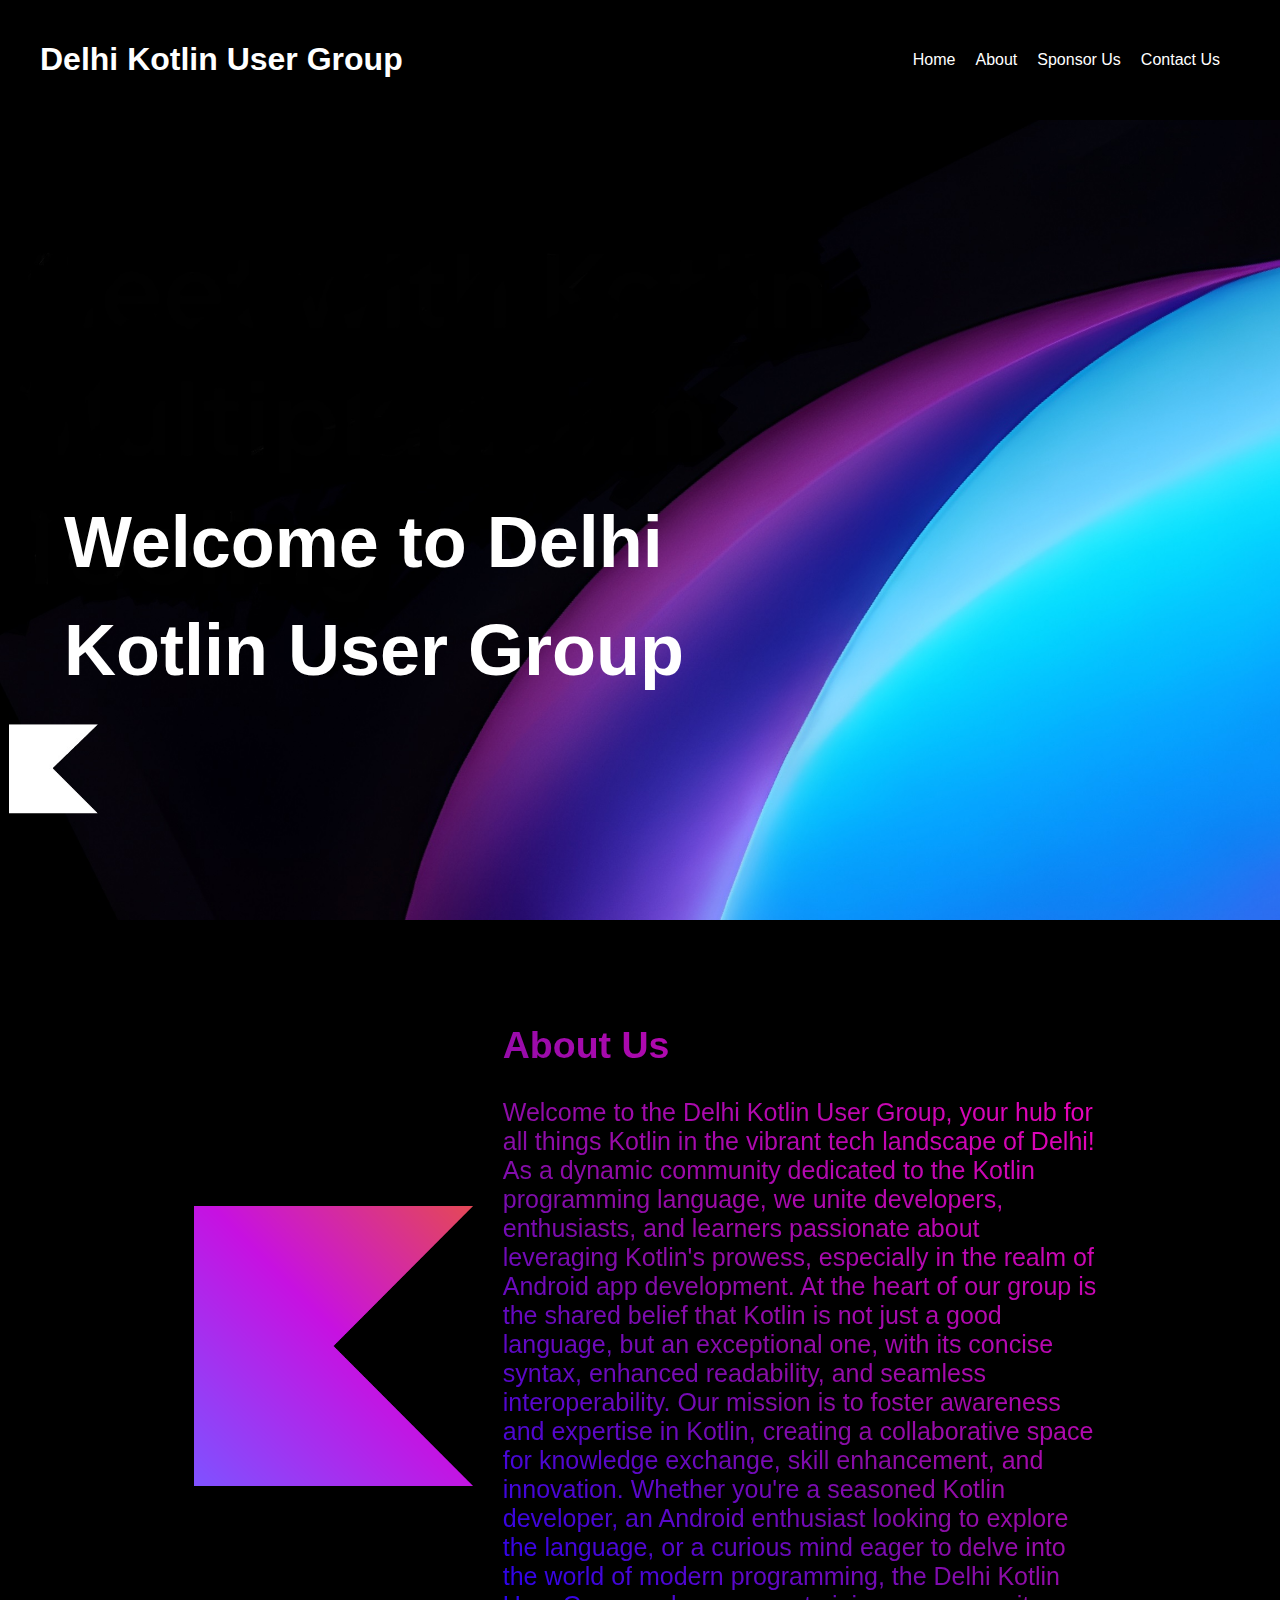
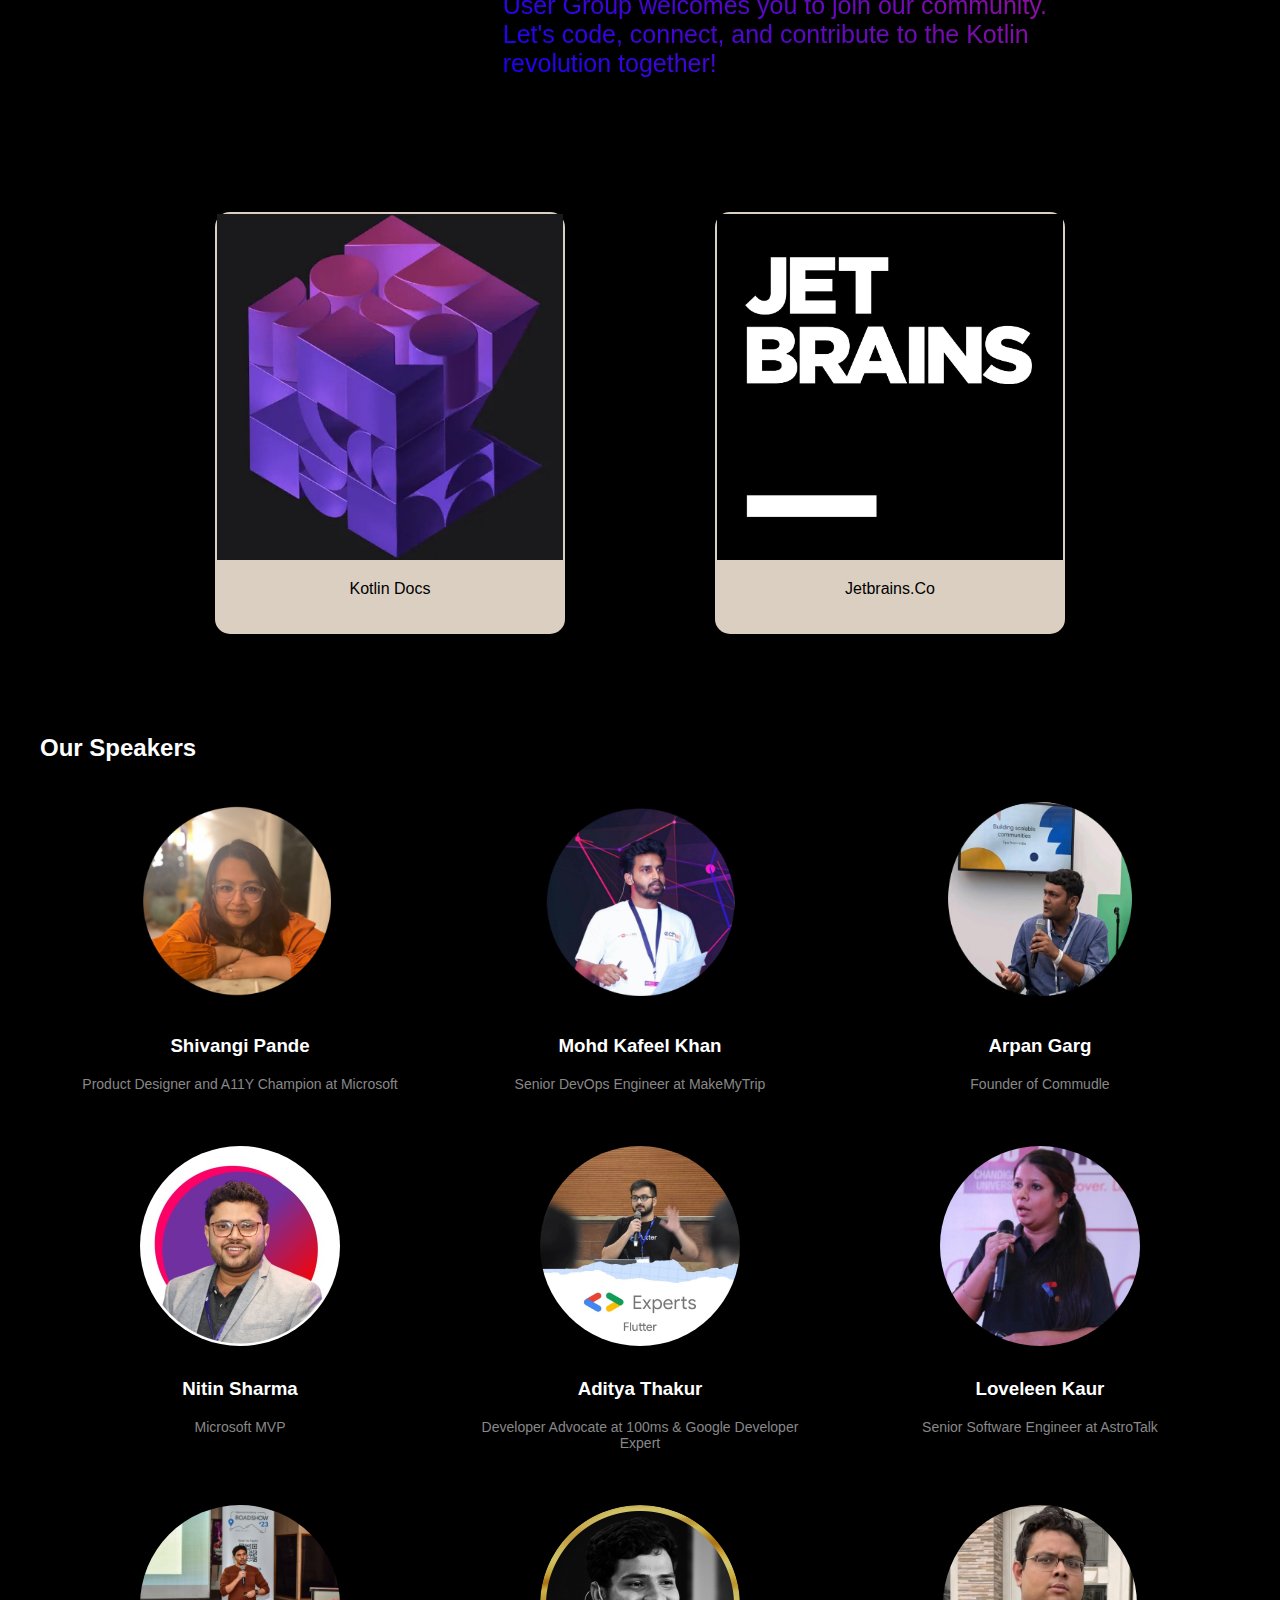
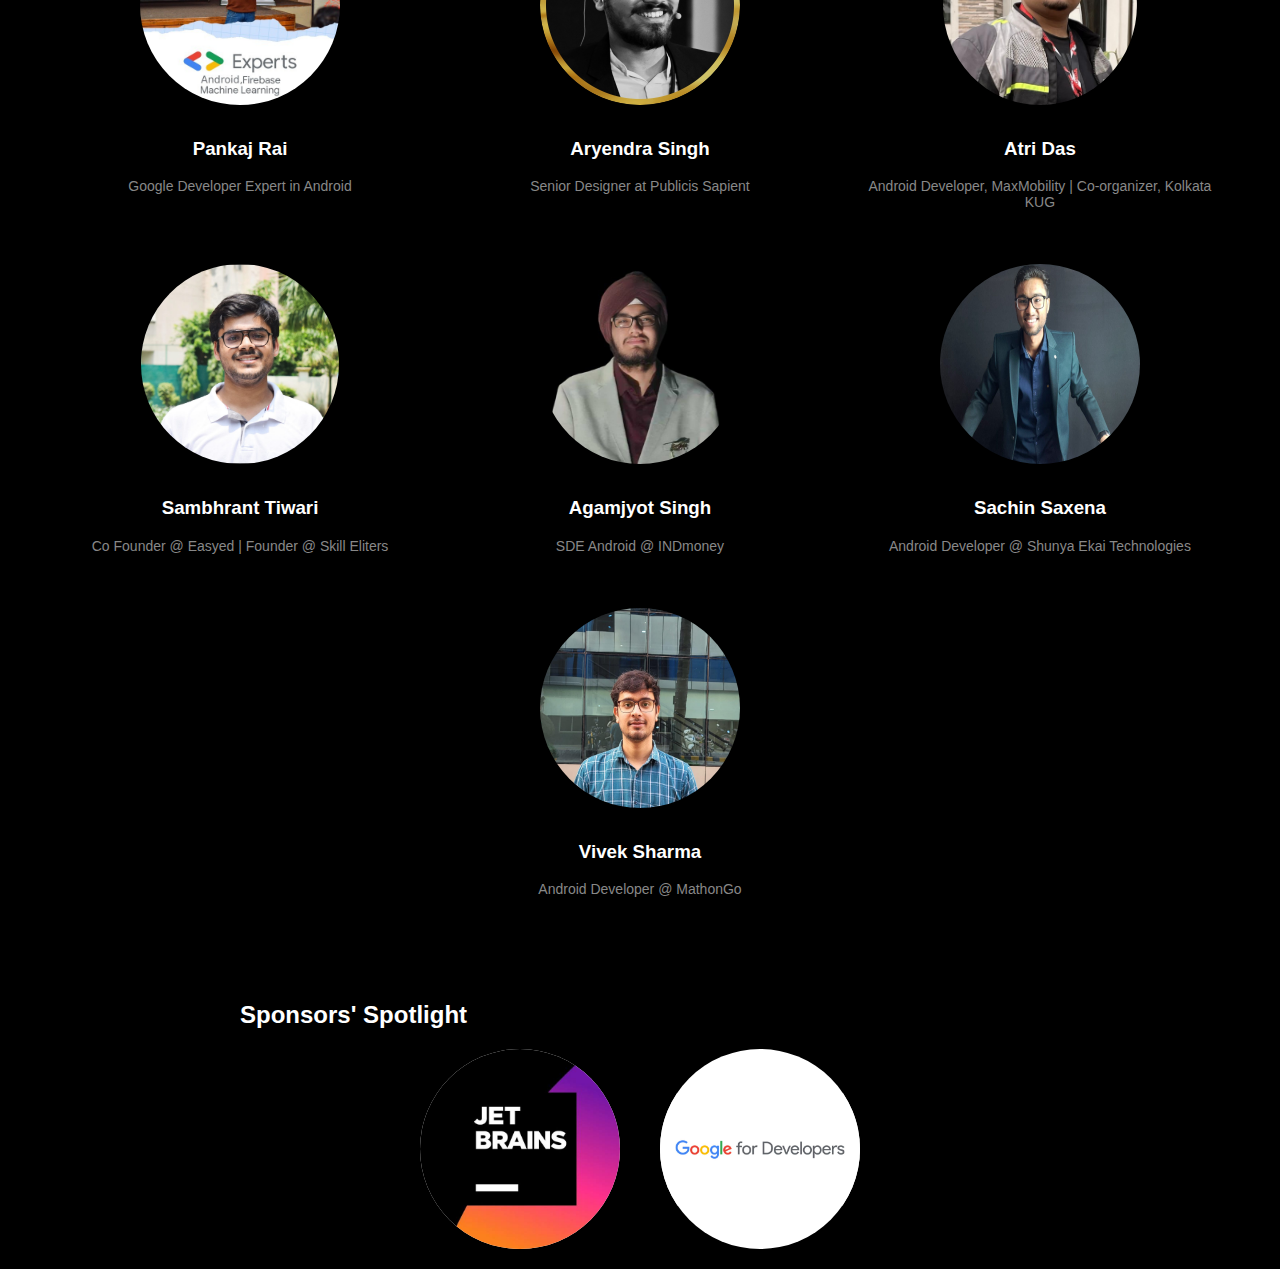
<file: index.html>
<!DOCTYPE html>
<html lang="en">
<head>
    <meta charset="UTF-8">
    <meta name="viewport" content="width=device-width, initial-scale=1.0">
    <title>Delhi Kotlin User Group</title>
    <link rel="stylesheet" href="style.css">
    <link rel="stylesheet" href="https://cdnjs.cloudflare.com/ajax/libs/font-awesome/6.0.0-beta3/css/all.min.css">
    <script src="scroll.js" defer></script>
</head>
<body>
    <header>
        <div class="container">
            <div class="header-content">
                <h1>Delhi Kotlin User Group</h1>
                <nav>
                    <ul>
                        <li><a href="#hero">Home</a></li>
                        <li><a href="#about">About</a></li>
                        <li><a href="sponsor.html" target="_blank">Sponsor Us</a></li>
                        <li><a href="contact.html" target="_blank">Contact Us</a></li>
                    </ul>
                </nav>
            </div>
        </div>
    </header>
    <section class="hero">
        <div class="welcome-message">
            <h1>Welcome to Delhi <br>Kotlin User Group</h1>
        </div>
    </section>

    <section id="about" class="about-section">
        <div class="container">
            <div class="about-content">
                <div class="about-image">
                    <img src="assets\images\mainpage\kotlinlogo.png" alt="About Image">
                </div>
                <div class="about-text">
                    <h2>About Us</h2>
                    <p>
                        Welcome to the Delhi Kotlin User Group, your hub for all things Kotlin in the vibrant tech landscape of Delhi! As a dynamic community dedicated to the Kotlin programming language, we unite developers, enthusiasts, and learners passionate about leveraging Kotlin's prowess, especially in the realm of Android app development.

At the heart of our group is the shared belief that Kotlin is not just a good language, but an exceptional one, with its concise syntax, enhanced readability, and seamless interoperability. Our mission is to foster awareness and expertise in Kotlin, creating a collaborative space for knowledge exchange, skill enhancement, and innovation.

Whether you're a seasoned Kotlin developer, an Android enthusiast looking to explore the language, or a curious mind eager to delve into the world of modern programming, the Delhi Kotlin User Group welcomes you to join our community. Let's code, connect, and contribute to the Kotlin revolution together!
                    </p>
                </div>
            </div>
        </div>
    </section>

    <div id="external-links" class="external-links">
        <div class="link-box" id="box1">
            <a href="https://kotlinlang.org/docs/home.html">
                <img src="assets\images\mainpage\i2.jpg" alt="Link to Website 1">
                <p>Kotlin Docs</p>
            </a>
        </div>
        <div class="link-box" id="box2">
            <a href="https://www.jetbrains.com/">
                <img src="assets\images\mainpage\i1.jpg" alt="Link to Website 2">
                <p>Jetbrains.Co</p>
            </a>
        </div>
    </div>
  
    <section id="speakers" class="speakers-section">
        <div class="container">
            <h2>Our Speakers</h2>
             <div class="speakers">
              <div class="speaker">
                  <img src="assets\images\speakers\shivangi.jpeg" alt="Speaker 1">
                  <h3>Shivangi Pande</h3>
                  <p class="subtitle">Product Designer and A11Y Champion at Microsoft</p>
              </div>
              <div class="speaker">
                  <img src="assets\images\speakers\kafeel.jpeg" alt="Speaker 1">
                  <h3>Mohd Kafeel Khan</h3>
                  <p class="subtitle">Senior DevOps Engineer at MakeMyTrip</p>
              </div>
              <div class="speaker">
                  <img src="assets\images\speakers\arpan.jpeg" alt="Speaker 1">
                  <h3>Arpan Garg</h3>
                  <p class="subtitle">Founder of Commudle</p>
              </div>
              <div class="speaker">
                  <img src="assets\images\speakers\nitin.png" alt="Speaker 1">
                  <h3>Nitin Sharma</h3>
                  <p class="subtitle">Microsoft MVP</p>
              </div>
              <div class="speaker">
                  <img src="assets\images\speakers\aditya.png" alt="Speaker 1">
                  <h3>Aditya Thakur</h3>
                  <p class="subtitle">Developer Advocate at 100ms & Google Developer Expert</p>
              </div>
              <div class="speaker">
                  <img src="assets\images\speakers\loveleen.jpeg" alt="Speaker 1">
                  <h3>Loveleen Kaur</h3>
                  <p class="subtitle">Senior Software Engineer at AstroTalk</p>
              </div>
              <div class="speaker">
                  <img src="assets\images\speakers\pankag.png" alt="Speaker 1">
                  <h3>Pankaj Rai</h3>
                  <p class="subtitle">Google Developer Expert in Android</p>
              </div>
              <div class="speaker">
                  <img src="assets\images\speakers\aryendra.png" alt="Speaker 1">
                  <h3>Aryendra Singh</h3>
                  <p class="subtitle">Senior Designer at Publicis Sapient</p>
              </div>
                <div class="speaker">
                    <img src="assets\images\speakers\atridas.jpeg" alt="Speaker 1">
                    <h3>Atri Das</h3>
                    <p class="subtitle">Android Developer, MaxMobility | Co-organizer, Kolkata KUG</p>
                </div>
                <div class="speaker">
                    <img src="assets\images\speakers\sambhranttiwari.jpeg" alt="Speaker 2">
                    <h3>Sambhrant Tiwari</h3>
                    <p class="subtitle">Co Founder @ Easyed | Founder @ Skill Eliters </p>
                </div>
                <div class="speaker">
                    <img src="assets\images\speakers\agamjyotsingh.jpeg" alt="Speaker 3">
                    <h3>Agamjyot Singh</h3>
                    <p class="subtitle">SDE Android @ INDmoney </p>
                </div>
            
                <div class="speaker">
                    <img src="assets\images\speakers\sachinsaxena.jpeg" alt="Speaker 4">
                    <h3>Sachin Saxena</h3>
                    <p class="subtitle">Android Developer @ Shunya Ekai Technologies</p>
                </div>
                <div class="speaker">
                    <img src="assets\images\speakers\viveksharma.jpeg" alt="Speaker 5">
                    <h3>Vivek Sharma</h3>
                    <p class="subtitle">Android Developer @ MathonGo</p>
                </div>
            </div>
        </div>
    </section>
      <div class="sponsors">
        <h2>Sponsors' Spotlight</h2>
        <div class="sponsor-logos">
            <a href="https://www.jetbrains.com/" target="_blank">
                <img src="assets\images\mainpage\jb.jpeg" alt="JetBrains">
            </a>
            <a href="https://developers.google.com/" target="_blank">
                <img src="assets\images\mainpage\gd.jpeg" alt="google for dev">
            </a>
            <!-- Add more sponsor links as needed -->
        </div>
       </div>
</body>
</html>
</file>
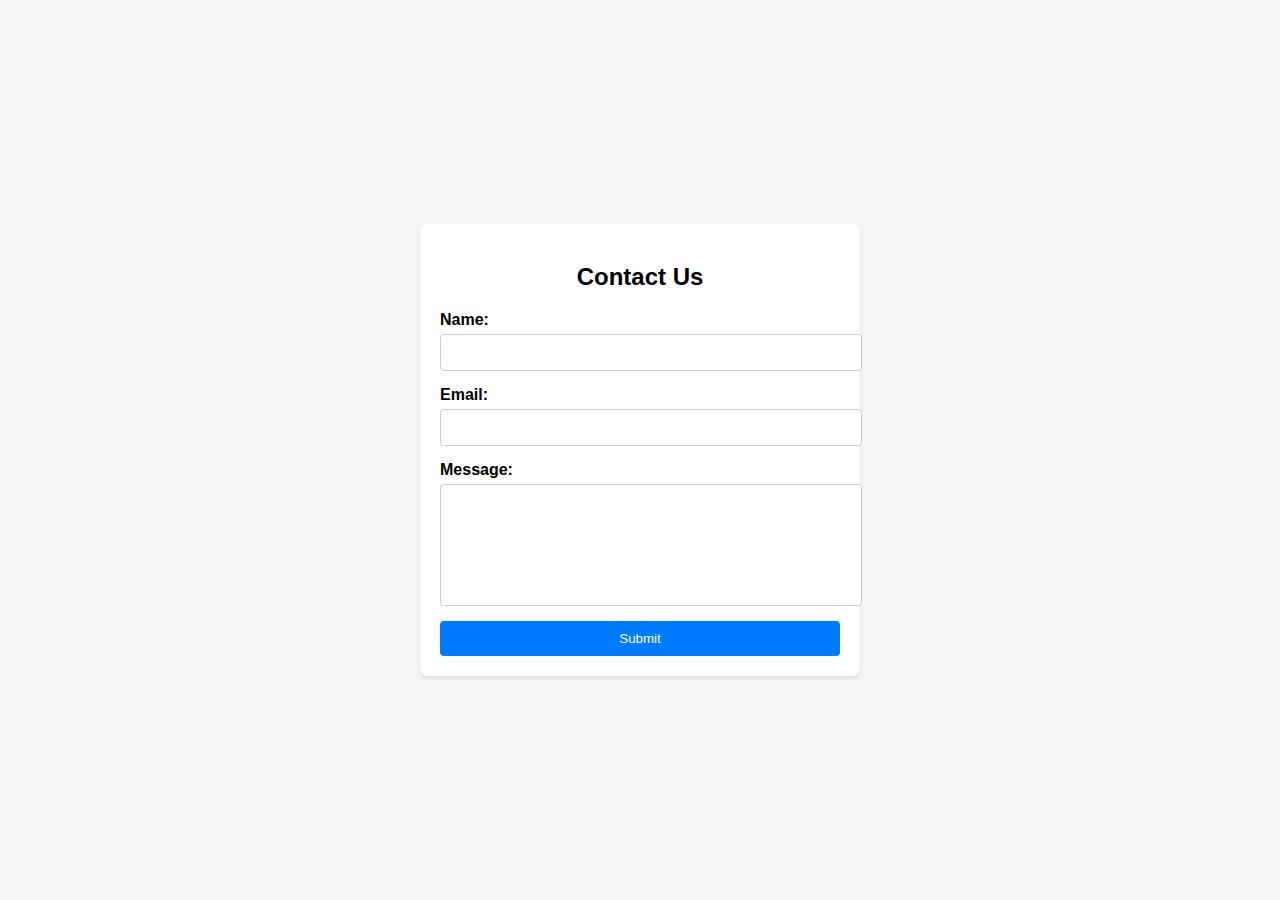
<file: contact.html>
<!DOCTYPE html>
<html lang="en">
<head>
    <meta charset="UTF-8">
    <meta name="viewport" content="width=device-width, initial-scale=1.0">
    <title>Contact Us</title>
    <style>
        body {
            font-family: Arial, sans-serif;
            background-color: #f5f5f5;
            margin: 0;
            padding: 0;
            display: flex;
            justify-content: center;
            align-items: center;
            height: 100vh;
        }

        .container {
            background-color: #fff;
            border-radius: 8px;
            box-shadow: 0 2px 4px rgba(0, 0, 0, 0.1);
            padding: 20px;
            width: 400px;
            max-width: 90%;
        }

        h2 {
            text-align: center;
            margin-bottom: 20px;
        }

        form {
            display: flex;
            flex-direction: column;
        }

        label {
            font-weight: bold;
            margin-bottom: 5px;
        }

        input[type="text"],
        input[type="email"],
        textarea {
            width: 100%;
            padding: 10px;
            margin-bottom: 15px;
            border: 1px solid #ccc;
            border-radius: 4px;
            resize: none;
        }

        textarea {
            height: 100px;
        }

        input[type="submit"] {
            background-color: #007bff;
            color: #fff;
            border: none;
            padding: 10px 20px;
            border-radius: 4px;
            cursor: pointer;
            transition: background-color 0.3s;
        }

        input[type="submit"]:hover {
            background-color: #0056b3;
        }
    </style>
</head>
<body>
    <div class="container">
        <h2>Contact Us</h2>
        <form action="https://api.web3forms.com/submit" method="POST">
            <input type="hidden" name="access_key" value="d4fbed87-feaa-454e-bab6-e88c0f3eb565">
            <label for="name">Name:</label>
            <input type="text" id="name" name="name" required>
            <label for="email">Email:</label>
            <input type="email" id="email" name="email" required>
            <label for="message">Message:</label>
            <textarea id="message" name="message" rows="4" required></textarea>
            <input type="submit" value="Submit">
        </form>
    </div>
</body>
</html>
</file>
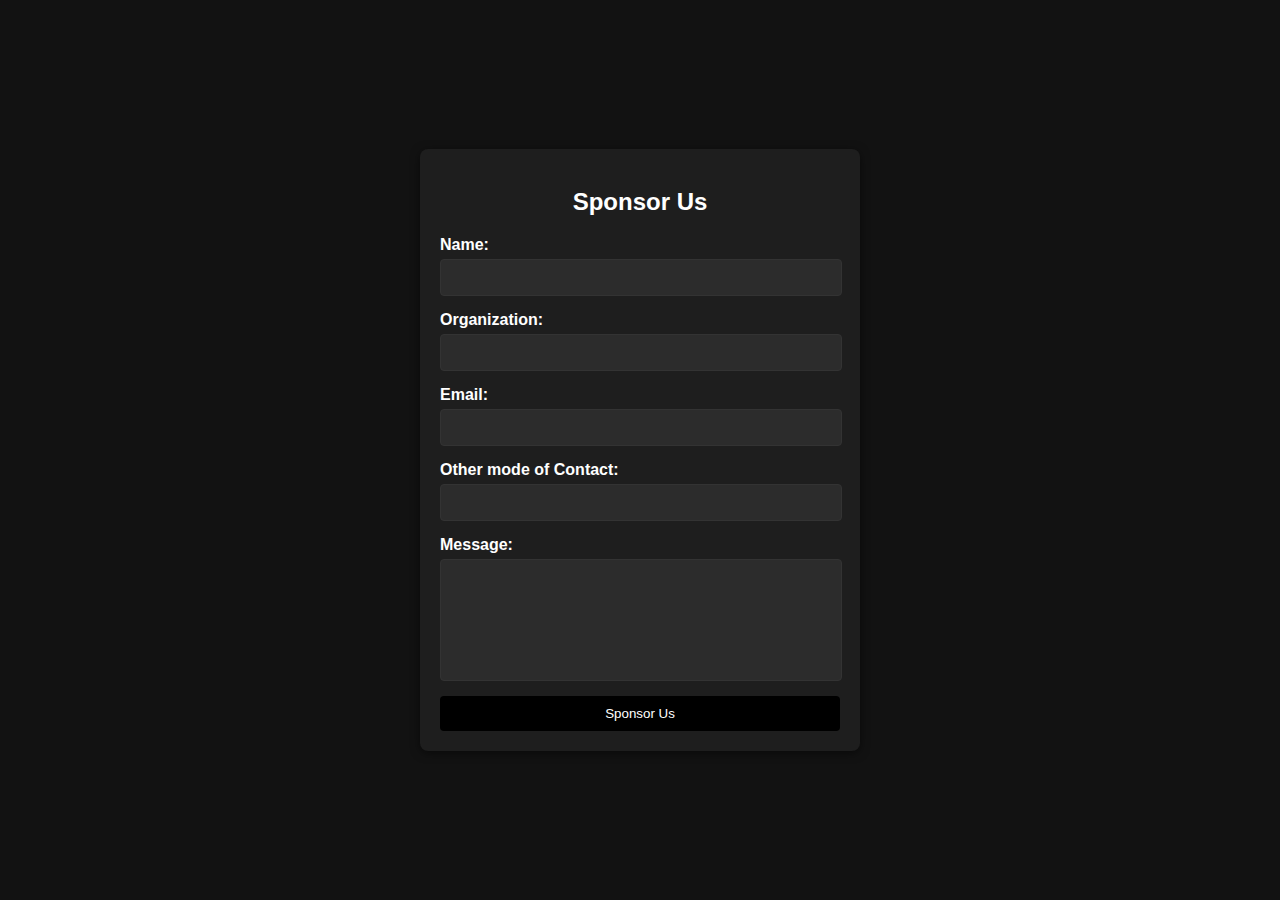
<file: sponsor.html>
<!DOCTYPE html>
<html lang="en">
<head>
    <meta charset="UTF-8">
    <meta name="viewport" content="width=device-width, initial-scale=1.0">
    <title>Sponsor Us</title>
    <style>
        body {
    font-family: Arial, sans-serif;
    background-color: #121212;
    color: #e0e0e0;
    margin: 0;
    padding: 0;
    display: flex;
    justify-content: center;
    align-items: center;
    height: 100vh;
}

.container {
    background-color: #1e1e1e;
    border-radius: 8px;
    box-shadow: 0 2px 10px rgba(0, 0, 0, 0.5);
    padding: 20px;
    width: 400px;
    max-width: 90%;
}

h2 {
    text-align: center;
    margin-bottom: 20px;
    color: #ffffff;
}

form {
    display: flex;
    flex-direction: column;
}

label {
    font-weight: bold;
    margin-bottom: 5px;
    color: #ffffff;
}

input[type="text"],
input[type="email"],
input[type="organization"],
input[type="other"],
textarea {
    width: 95%;
    padding: 10px;
    margin-bottom: 15px;
    border: 1px solid #333;
    border-radius: 4px;
    background-color: #2c2c2c;
    color: #e0e0e0;
}

input[type="text"]:focus,
input[type="email"]:focus,
input[type="organization"]:focus,
input[type="other"]:focus,
textarea:focus {
    border-color: #007bff;
    outline: none;
}

textarea {
    height: 100px;
    resize: none;
}

input[type="submit"] {
    background-color: #000000;
    color: #fff;
    border: none;
    padding: 10px 20px;
    border-radius: 4px;
    cursor: pointer;
    transition: background-color 0.3s;
}

input[type="submit"]:hover {
    background-color: #991aed;
}
    </style>
</head>
<body>
    <div class="container">
        <h2>Sponsor Us</h2>
        <form action="https://api.web3forms.com/submit" method="POST">
            <input type="hidden" name="access_key" value="d4fbed87-feaa-454e-bab6-e88c0f3eb565">
            <label for="name">Name:</label>
            <input type="text" id="name" name="name" required>
            <label for="organization">Organization:</label>
            <input type="text" id="organization" name="organization" required>
            <label for="email">Email:</label>
            <input type="email" id="email" name="email" required>
            <label for="other">Other mode of Contact:</label>
            <input type="text" id="other" name="other" required>
            <label for="message">Message:</label>
            <textarea id="message" name="message" rows="6" required></textarea>
            <input type="submit" value="Sponsor Us">
        </form>
    </div>
</body>
</html>
</file>
<file: style.css>
body {
    font-family: Arial, sans-serif;
    margin: 0;
    padding: 0;
    background-color: #000000;
}

.container {
    max-width: 1200px;
    margin: 0 auto;
    padding: 0 20px;
}

header {
    background-color: #000000;
    color: #fff;
    padding: 20px 0;
}

.header-content {
    display: flex;
    justify-content: space-between;
    align-items: center;
}

nav ul {
    list-style: none;
    display: flex;
}

nav ul li {
    margin-right: 20px;
}

nav ul li a {
    color: #fff;
    text-decoration: none;
}

.hero {
    position: relative;
    height: 800px; /* Adjust as needed */
    background-image: url('kotlinmain.jpg');
    background-size: cover;
    background-position: center;
}

.welcome-message {
    position: absolute;
    top: 40%; /* Adjust to vertically center */
    left: 5%; /* Adjust to position from left */
    /*transform: translateY(-50%); /* Vertically center */
    color: white; /* Adjust text color */
    font-size: 36px; /* Adjust font size */
    line-height: 1.5;
    animation: fadeInUp 2s ease;
}
@keyframes fadeInUp {
    0% {
        opacity: 0;
        transform: translateY(50px);
    }
    100% {
        opacity: 1;
        transform: translateY(0);
    }
}

.about-section {
    background-color: #000000; /* Black background color */
    padding: 2%; /* Adjust padding as needed */
    margin-left: 10%;
    margin-right: 10%;
    margin-top: 3%;
    margin-bottom: 5%;
    border-radius: 15px; /* Rounded corners for the box */
}

.team-section {
    padding: 50px 0;
    color: #000000;
}

.team-members {
    display: flex;
    justify-content: space-around;
    flex-wrap: wrap;
}

.team-member {
    text-align: center;
    margin-bottom: 30px;
    color: #000000;
    transition: transform 0.5s ease; /* Apply smooth transition */
    flex: 0 0 calc(33.33% - 20px);
}

.team-member img {
    width: 150px;
    height: 150px;
    border-radius: 50%;
}

/* Define animation for flipping effect */
@keyframes flip {
    from {
        transform: rotateY(-180deg);
    }
    to {
        transform: rotateY(0deg);
    }
}

/* Apply the flipping animation when the flip class is added */
.flip {
    animation: flip 1.33s ease;
}

.about-content {
    display: flex;
    justify-content: center;
    align-items: center;
    max-width: 1000px; /* Adjust max-width as needed */
    margin: 0 auto; /* Centers the content horizontally */
    position: relative; /* Ensure the content is positioned relative */
    z-index: 1;
}

.about-image {
    flex: 1;
    padding: 20px;
    max-width: 30%; 
}

.about-text {
    font-size: 25px;
    flex: 1;
    padding: 1%;
    max-width: 70%; 
    background-image: linear-gradient(43deg, #1100ff 0%, #8a0da7 46%, #ff00bf 100%);/*(to right, blue, pink);*/
    background-clip: text;
    color: transparent;
}

.about-image img {
    max-width: 100%; /* Ensures the image does not exceed its container */
}
@media (max-width: 768px) {
    .about-content {
        flex-direction: column;
    }

    .about-image,
    .about-text {
        max-width: 100%;
    }
}
.external-links {
    display: flex;
    justify-content: space-around;
    align-items: flex-start;
    max-width: 1000px;
    margin: 20px auto;
    flex-wrap: wrap; /* Ensure items wrap when necessary */
  }
  .link-box {
    background-color: rgb(219, 207, 194);
    padding: 20px;
    padding-left: 2px;
    padding-top: 2px;
    padding-right: 2px;
    text-align: center;
    border-radius: 15px;
    transition: transform 0.3s ease;
    display: inline-block;
    width: 35%; /* Adjust as needed */
    margin: 10px; /* Adjust as needed */
    box-sizing: border-box;
  }
  
  .link-box img {
    max-width: 100%;
    height: auto;
  }
  
  .link-box a {
    text-decoration: none;
    color: inherit;
  }
  
  .link-box:hover {
    transform: translateY(-15px);
  }
  
  .zoom-in {
    animation: zoomIn 2.0s forwards;
  }
  
  @keyframes zoomIn {
    from {
        transform: scale(0.7);
    }
    to {
        transform: scale(1.0);
    }
  }
  
  @media (max-width: 768px) {
    .link-box {
      width: 45%; /* Adjust this value to ensure side-by-side on smaller screens */
      margin: 5px; /* Adjust as needed */
    }
  }
  
  @media (max-width: 480px) {
    .link-box {
      width: 90%; /* Adjust this value if the side-by-side layout breaks */
      margin: 5px auto; /* Center items with auto margin */
    }
  }
  
  
  
  .image-container {
    display: flex;
    flex-direction: column;
    align-items: center;
  }
  
  .image-container img {
    max-width: 150px;
    height: auto;
    border-radius: 10px;
    margin-bottom: 10px;
  }
  
  .image-container button {
    background-color: #ffffff;
    border: none;
    color: rgb(0, 0, 0);
    padding: 10px 20px;
    text-align: center;
    text-decoration: none;
    display: inline-block;
    font-size: 16px;
    border-radius: 5px;
  }
  
  .image-container button:hover {
    background-color: #9736c8;
  }
  
  @media (max-width: 768px) {
    .external-links {
        flex-direction: column;
        align-items: center;
    }
  
    .link-box {
        margin-bottom: 20px;
        width: 80%;
    }
  }
  
  
  .speakers-section {
    padding: 50px 0;
    color: #ffffff;
  }
  
  .speakers {
    display: flex;
    justify-content: center; /* Center the speakers horizontally */
    flex-wrap: wrap;
    
  }
  
  .speaker {
    text-align: center;
    margin-bottom: 30px;
    color: #ffffff;
    flex: 0 0 calc(33.33% - 20px); /* Each speaker takes one-third of the width */
    margin: 10px; /* Add spacing between speakers*/ 
    padding: 10px;
    box-sizing: border-box;
    transition: transform 0.3s ease;
  }
  
  .speaker img {
    max-width: 200px;
    height: 200px;
    border-radius: 50%;
    margin-bottom: 10px;
  }
  
  .speaker-links a {
    color: #ffffff;
    text-decoration: none;
   /* margin: 0 10px;*/
  }
  
  @media (max-width: 768px) {
    .speaker {
        flex: 0 0 calc(50% - 20px); /* Two speakers per row for mobile */
    }
  }
  
  .speaker:hover {
    transform: scale(1.1); /* Scale the speaker on hover */
  } 
  
  .subtitle {
    color: #888; /* Grey color for the subtitle */
    font-size: 14px; /* Adjust font size as needed */
  }
  
  .social-links a {
    color: #a13d3d; /* Color for the icons */
    text-decoration: none;
    margin-right: 10px; /* Adjust margin between icons */
    font-size: 20px; /* Adjust icon size */
  }
  
  .social-links a:hover {
    color: #007bff; /* Color on hover */
  }
  
  .sponsors {
    width: 100%;
    max-width: 800px;
    margin: 20px auto;
    text-align: left;
}

.sponsors h2 {
    color: #ffffff;
}

.sponsor-logos {
    display: flex;
    flex-wrap: wrap;
    justify-content: center;
    gap: 40px;
}

.sponsor-logos a {
    display: inline-block;
    width: 200px;
    height: 200px;
    background-color: #ffffff;
    border-radius: 50%;
    overflow: hidden;
    box-shadow: 0 2px 10px rgba(0, 0, 0, 0.5);
    transition: transform 0.3s;
}

.sponsor-logos a:hover {
    transform: scale(1.1);
}

.sponsor-logos img {
    width: 200px;
    height: 200px;
    object-fit: contain;
}
</file>
